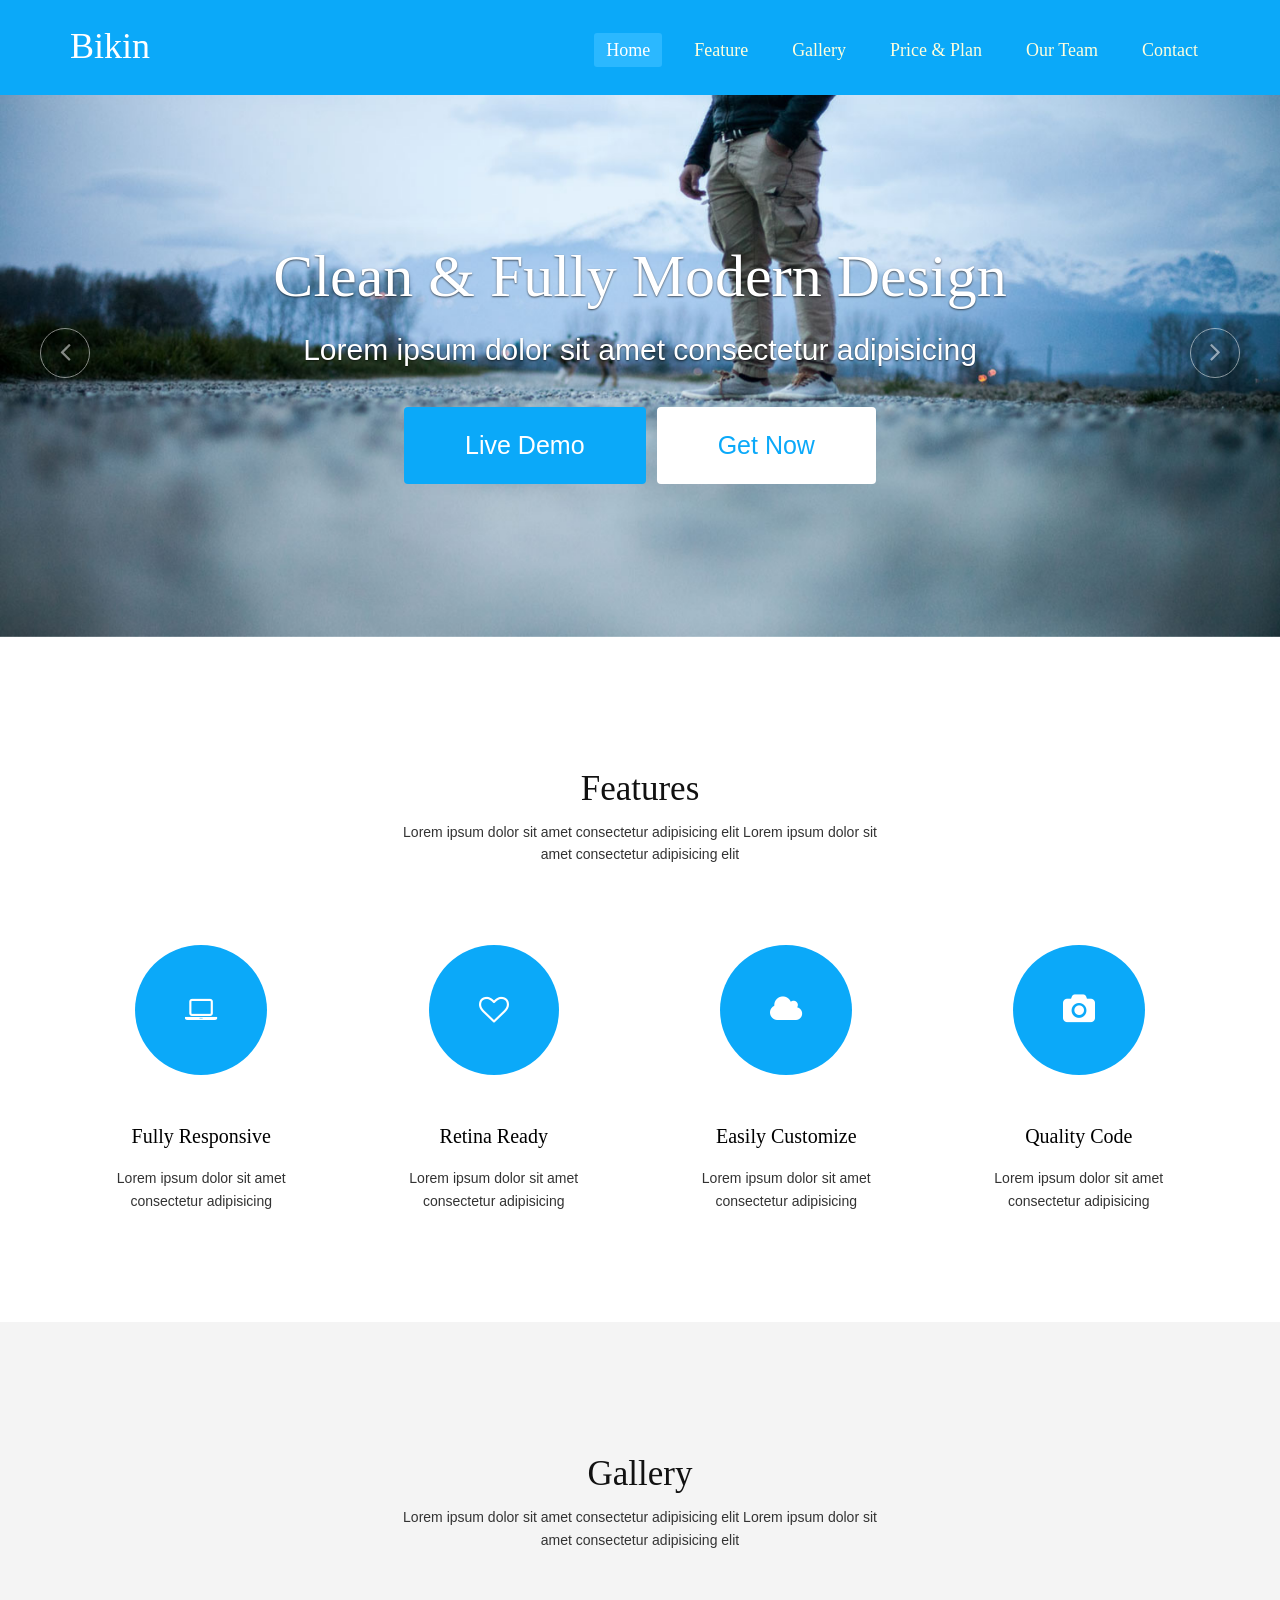
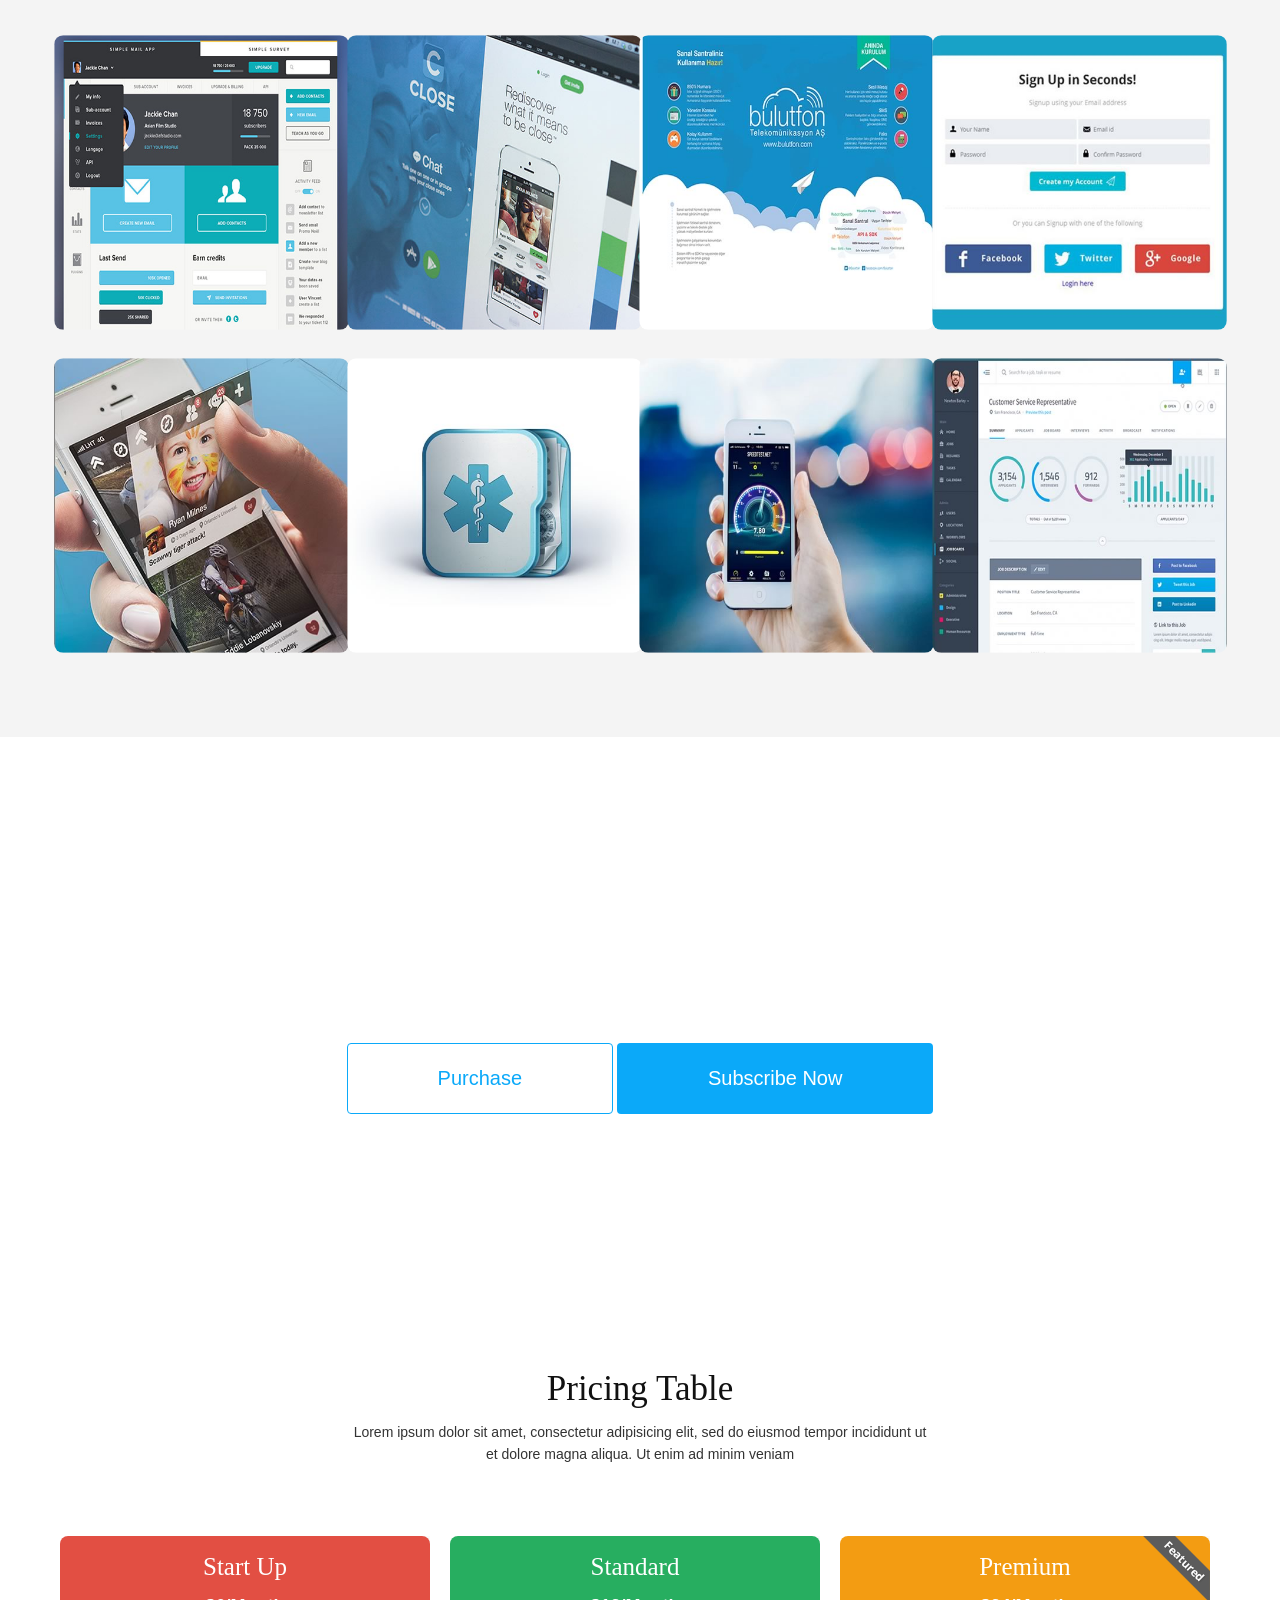
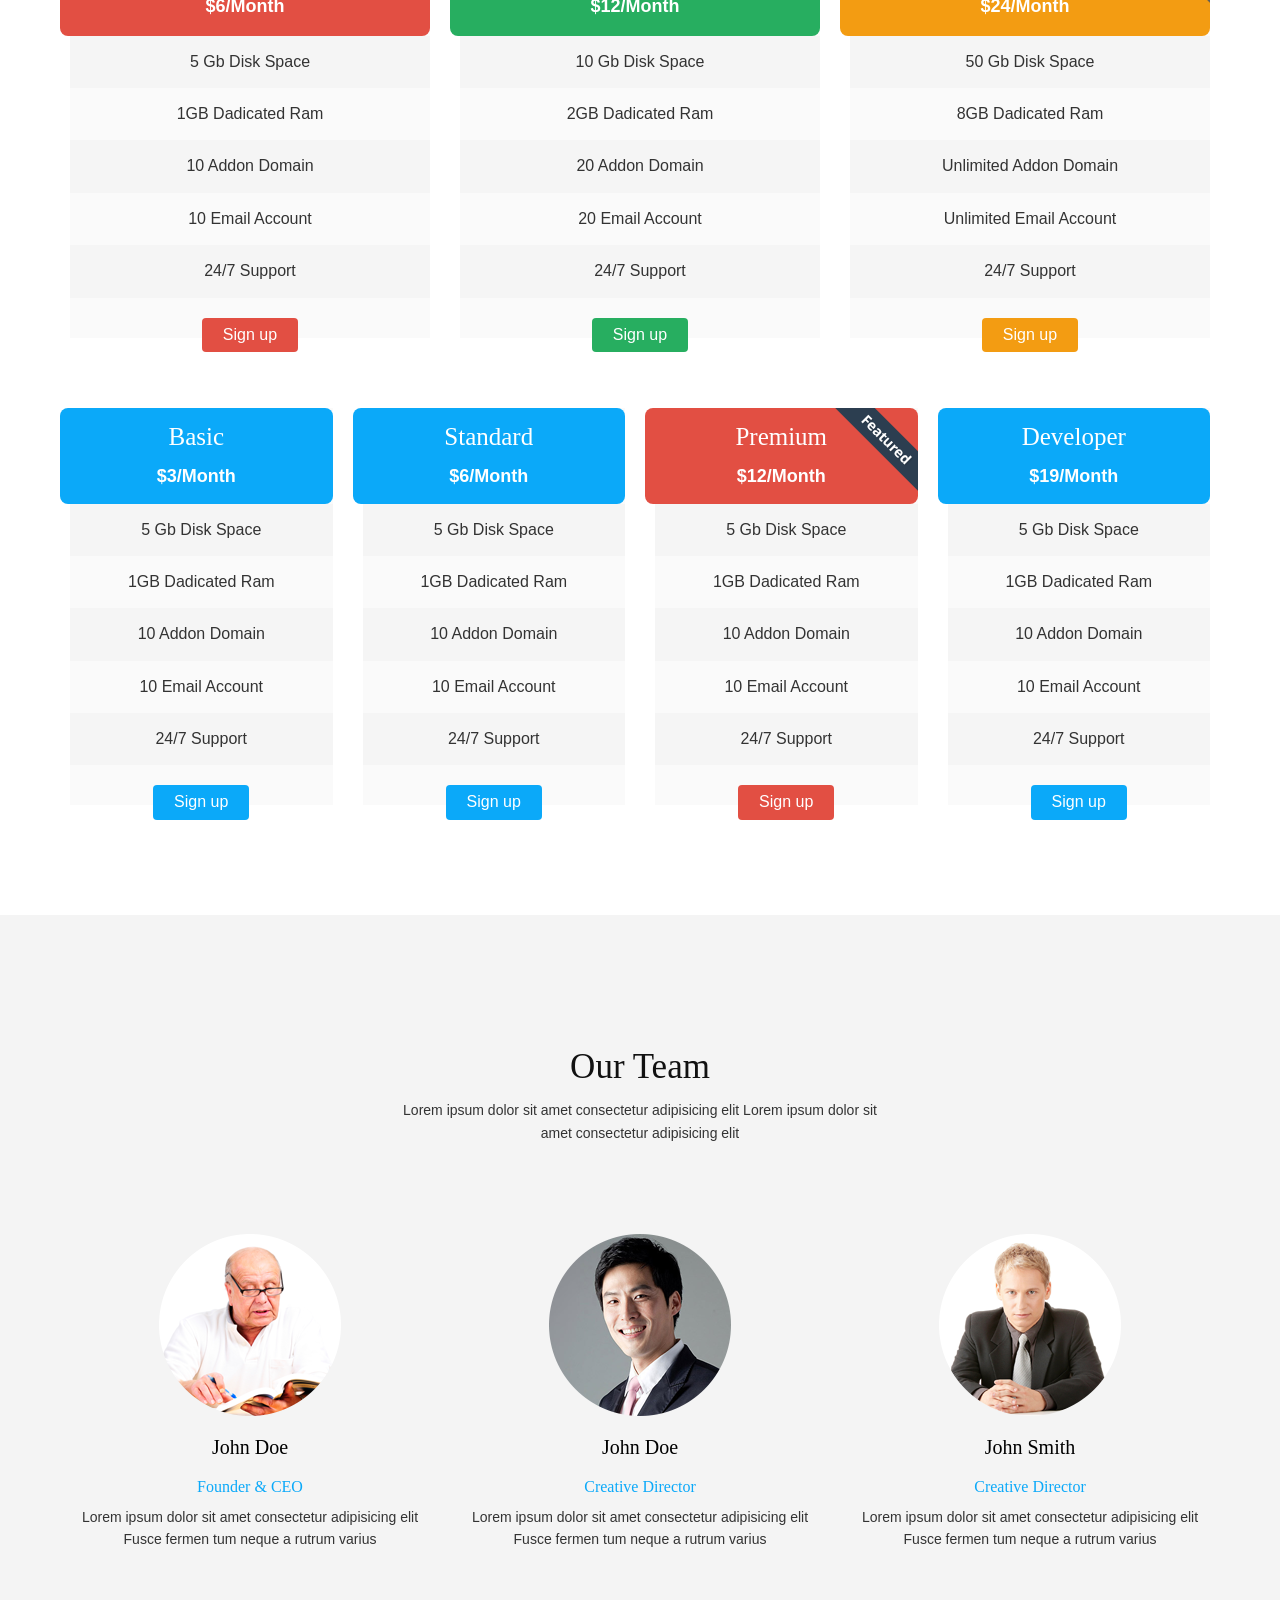
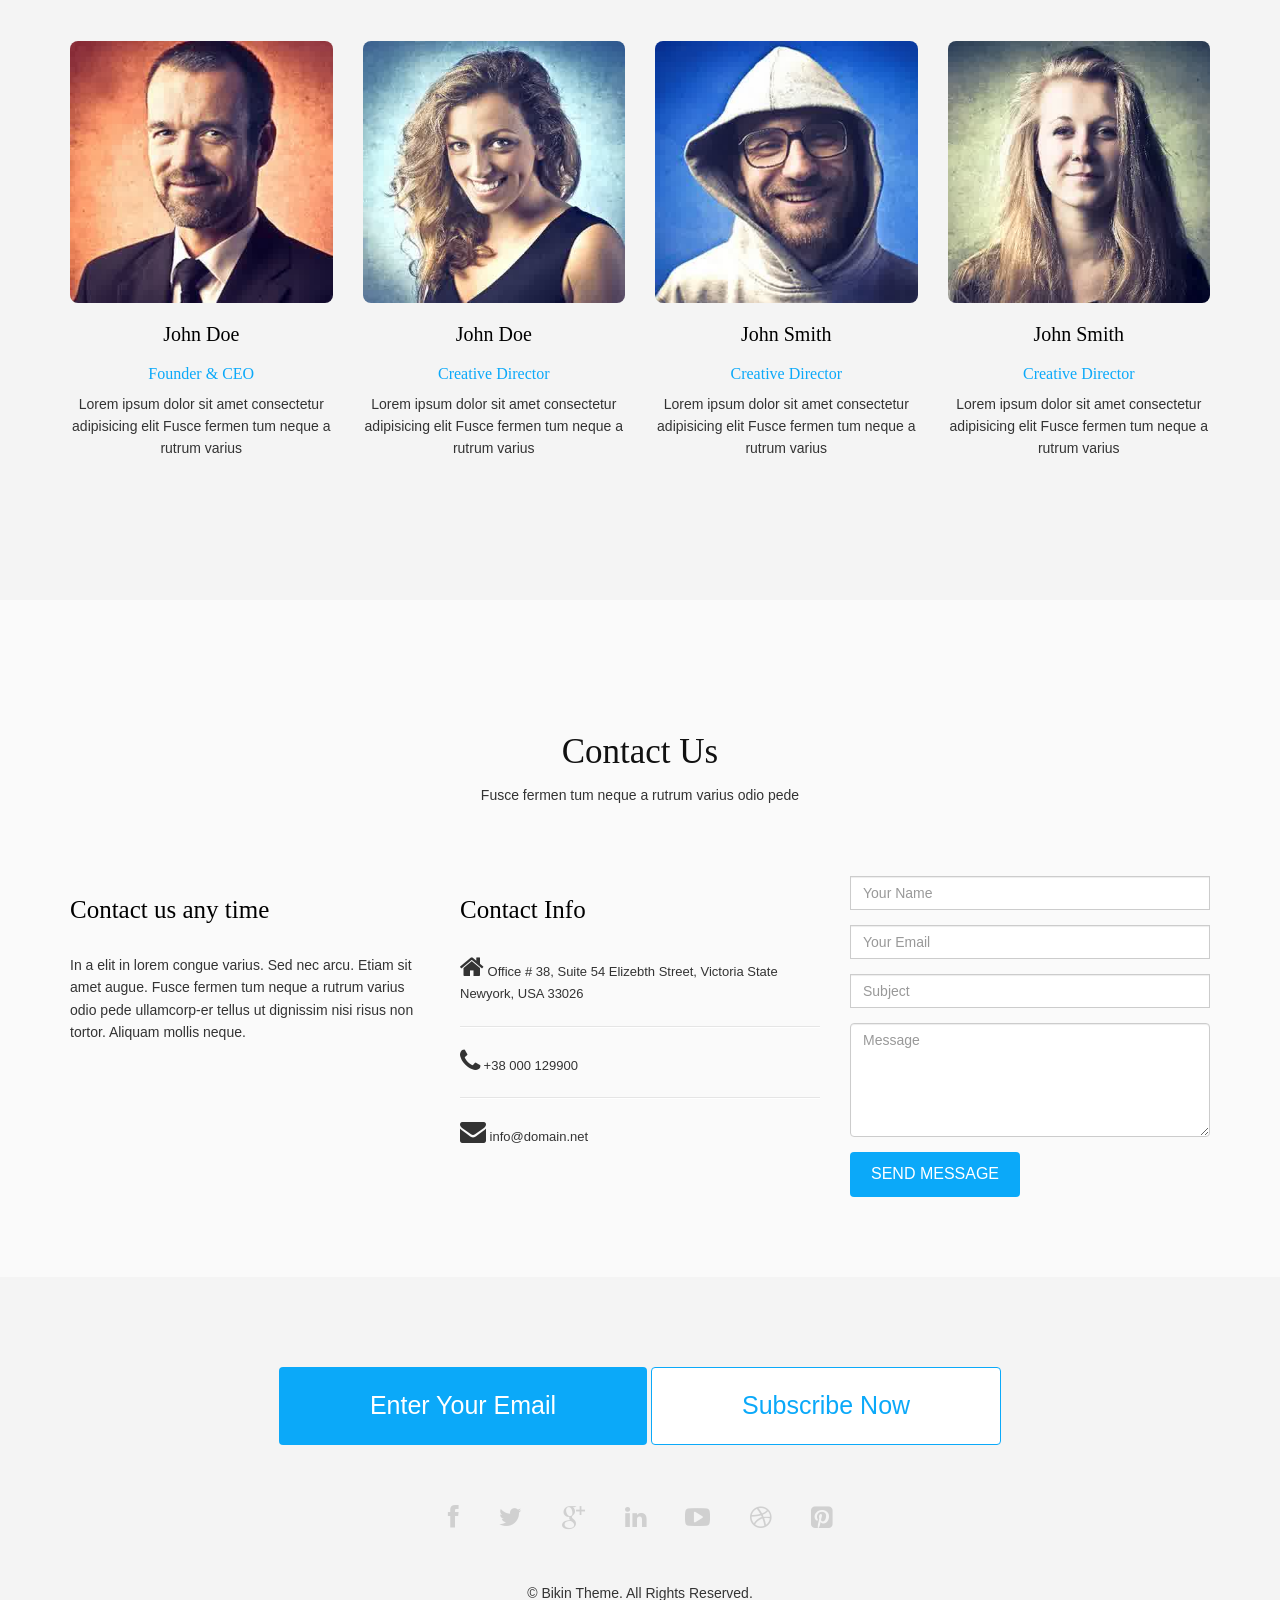
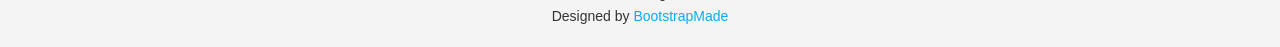
<file: Bikin/index.html>
<!DOCTYPE html>
<html lang="en">

<head>
  <meta charset="utf-8">
  <meta http-equiv="X-UA-Compatible" content="IE=edge">
  <meta name="viewport" content="width=device-width, initial-scale=1">
  <!-- The above 3 meta tags *must* come first in the head; any other head content must come *after* these tags -->
  <title>Bikin - HTML Bootstrap Template</title>

  <!-- Bootstrap -->
  <link href="css/bootstrap.min.css" rel="stylesheet">
  <link rel="stylesheet" href="css/font-awesome.min.css">
  <link rel="stylesheet" href="css/animate.css">
  <link rel="stylesheet" href="css/overwrite.css">
  <link href="css/animate.min.css" rel="stylesheet">
  <link href="css/style.css" rel="stylesheet" />
  <!-- =======================================================
    Theme Name: Bikin
    Theme URL: https://bootstrapmade.com/bikin-free-simple-landing-page-template/
    Author: BootstrapMade
    Author URL: https://bootstrapmade.com
  ======================================================= -->
</head>

<body>
  <header id="header">
    <nav class="navbar navbar-fixed-top" role="banner">
      <div class="container">
        <div class="navbar-header">
          <button type="button" class="navbar-toggle" data-toggle="collapse" data-target=".navbar-collapse">
                        <span class="sr-only">Toggle navigation</span>
                        <span class="icon-bar"></span>
                        <span class="icon-bar"></span>
                        <span class="icon-bar"></span>
                    </button>
          <a class="navbar-brand" href="index.html">Bikin</a>
        </div>
        <div class="collapse navbar-collapse navbar-right">
          <ul class="nav navbar-nav">
            <li class="active"><a href="#header">Home</a></li>
            <li><a href="#feature">Feature</a></li>
            <li><a href="#gallery">Gallery</a></li>
            <li><a href="#pricing">Price & Plan</a></li>
            <li><a href="#our-team">Our Team</a></li>
            <li><a href="#contact">Contact</a></li>
          </ul>
        </div>
      </div>
      <!--/.container-->
    </nav>
    <!--/nav-->
  </header>
  <!--/header-->
  <div class="slider">
    <div id="about-slider">
      <div id="carousel-slider" class="carousel slide" data-ride="carousel">
        <!-- Indicators -->
        <ol class="carousel-indicators visible-xs">
          <li data-target="#carousel-slider" data-slide-to="0" class="active"></li>
          <li data-target="#carousel-slider" data-slide-to="1"></li>
          <li data-target="#carousel-slider" data-slide-to="2"></li>
        </ol>

        <div class="carousel-inner">
          <div class="item active">
            <img src="img/7.jpg" class="img-responsive" alt="">
            <div class="carousel-caption">
              <div class="wow fadeInUp" data-wow-offset="0" data-wow-delay="0.3s">
                <h2><span>Clean & Fully Modern Design</span></h2>
              </div>
              <div class="wow fadeInUp" data-wow-offset="0" data-wow-delay="0.6s">
                <p>Lorem ipsum dolor sit amet consectetur adipisicing</p>
              </div>
              <div class="wow fadeInUp" data-wow-offset="0" data-wow-delay="0.9s">
                <form class="form-inline">
                  <div class="form-group">
                    <button type="livedemo" name="Live Demo" class="btn btn-primary btn-lg" required="required">Live Demo</button>
                  </div>
                  <div class="form-group">
                    <button type="getnow" name="Get Now" class="btn btn-primary btn-lg" required="required">Get Now</button>
                  </div>
                </form>
              </div>
            </div>
          </div>

          <div class="item">
            <img src="img/6.jpg" class="img-responsive" alt="">
            <div class="carousel-caption">
              <div class="wow fadeInUp" data-wow-offset="0" data-wow-delay="1.0s">
                <h2>Fully Responsive</h2>
              </div>
              <div class="wow fadeInUp" data-wow-offset="0" data-wow-delay="1.3s">
                <p>Lorem ipsum dolor sit amet consectetur adipisicing</p>
              </div>
              <div class="wow fadeInUp" data-wow-offset="0" data-wow-delay="1.6s">
                <form class="form-inline">
                  <div class="form-group">
                    <button type="livedemo" name="purchase" class="btn btn-primary btn-lg" required="required">Live Demo</button>
                  </div>
                  <div class="form-group">
                    <button type="getnow" name="subscribe" class="btn btn-primary btn-lg" required="required">Get Now</button>
                  </div>
                </form>
              </div>
            </div>
          </div>
          <div class="item">
            <img src="img/1.jpg" class="img-responsive" alt="">
            <div class="carousel-caption">
              <div class="wow fadeInUp" data-wow-offset="0" data-wow-delay="0.3s">
                <h2>Modern Design</h2>
              </div>
              <div class="wow fadeInUp" data-wow-offset="0" data-wow-delay="0.6s">
                <p>Lorem ipsum dolor sit amet consectetur adipisicing</p>
              </div>
              <div class="wow fadeInUp" data-wow-offset="0" data-wow-delay="0.9s">
                <form class="form-inline">
                  <div class="form-group">
                    <button type="livedemo" name="purchase" class="btn btn-primary btn-lg" required="required">Live Demo</button>
                  </div>
                  <div class="form-group">
                    <button type="getnow" name="subscribe" class="btn btn-primary btn-lg" required="required">Get Now</button>
                  </div>
                </form>
              </div>
            </div>
          </div>
        </div>

        <a class="left carousel-control hidden-xs" href="#carousel-slider" data-slide="prev">
					<i class="fa fa-angle-left"></i>
				</a>

        <a class=" right carousel-control hidden-xs" href="#carousel-slider" data-slide="next">
					<i class="fa fa-angle-right"></i>
				</a>
      </div>
      <!--/#carousel-slider-->
    </div>
    <!--/#about-slider-->
  </div>
  <!--/#slider-->

  <div id="feature">
    <div class="container">
      <div class="row">
        <div class="text-center">
          <h3>Features</h3>
          <p>Lorem ipsum dolor sit amet consectetur adipisicing elit Lorem ipsum dolor sit<br>amet consectetur adipisicing elit</p>
        </div>
        <div class="col-md-3 wow fadeInRight" data-wow-offset="0" data-wow-delay="0.3s">
          <div class="text-center">
            <div class="hi-icon-wrap hi-icon-effect">
              <i class="fa fa-laptop"></i>
              <h2>Fully Responsive</h2>
              <p>Lorem ipsum dolor sit amet consectetur adipisicing</p>
            </div>
          </div>
        </div>
        <div class="col-md-3 wow fadeInRight" data-wow-offset="0" data-wow-delay="0.3s">
          <div class="text-center">
            <div class="hi-icon-wrap hi-icon-effect">
              <i class="fa fa-heart-o"></i>
              <h2>Retina Ready</h2>
              <p>Lorem ipsum dolor sit amet consectetur adipisicing</p>
            </div>
          </div>
        </div>
        <div class="col-md-3 wow fadeInLeft" data-wow-offset="0" data-wow-delay="0.3s">
          <div class="text-center">
            <div class="hi-icon-wrap hi-icon-effect">
              <i class="fa fa-cloud"></i>
              <h2>Easily Customize</h2>
              <p>Lorem ipsum dolor sit amet consectetur adipisicing</p>
            </div>
          </div>
        </div>
        <div class="col-md-3 wow fadeInLeft" data-wow-offset="0" data-wow-delay="0.3s">
          <div class="text-center">
            <div class="hi-icon-wrap hi-icon-effect">
              <i class="fa fa-camera"></i>
              <h2>Quality Code</h2>
              <p>Lorem ipsum dolor sit amet consectetur adipisicing</p>
            </div>
          </div>
        </div>
      </div>
    </div>
  </div>

  <div id="gallery">
    <div class="container">
      <div class="text-center">
        <h3>Gallery</h3>
        <p>Lorem ipsum dolor sit amet consectetur adipisicing elit Lorem ipsum dolor sit<br>amet consectetur adipisicing elit</p>
      </div>
      <div class="row">
        <figure class="effect-chico">
          <div class="col-md-3 wow fadeInUp" data-wow-offset="0" data-wow-delay="0.3s">
            <a href="img/work/1.jpg" class="flipLightBox">
						<img src="img/work/1.jpg" class="img-responsive" alt="">
						</a>
          </div>
        </figure>
        <figure class="effect-chico">
          <div class="col-md-3 wow fadeInUp" data-wow-offset="0" data-wow-delay="0.3s">
            <a href="img/work/2.jpg" class="flipLightBox">
						<img src="img/work/2.jpg" class="img-responsive" alt="">
						</a>
          </div>
        </figure>
        <figure class="effect-chico">
          <div class="col-md-3 wow fadeInDown" data-wow-offset="0" data-wow-delay="0.3s">
            <a href="img/work/3.jpg" class="flipLightBox">
						<img src="img/work/3.jpg" class="img-responsive" alt="">
						</a>
          </div>
        </figure>
        <figure class="effect-chico">
          <div class="col-md-3 wow fadeInDown" data-wow-offset="0" data-wow-delay="0.3s">
            <a href="img/work/4.jpg" class="flipLightBox">
						<img src="img/work/4.jpg" class="img-responsive" alt="">
						</a>
          </div>
        </figure>
      </div>
    </div>
    <div class="gallery">
      <div class="container">
        <div class="row">
          <figure class="effect-chico">
            <div class="col-md-3 wow fadeInUp" data-wow-offset="0" data-wow-delay="0.3s">
              <a href="img/work/5.jpg" class="flipLightBox">
							<img src="img/work/5.jpg" class="img-responsive" alt="">
							</a>
            </div>
          </figure>
          <figure class="effect-chico">
            <div class="col-md-3 wow fadeInUp" data-wow-offset="0" data-wow-delay="0.3s">
              <a href="img/work/6.jpg" class="flipLightBox">
							<img src="img/work/6.jpg" class="img-responsive" alt="">
							</a>
            </div>
          </figure>
          <figure class="effect-chico">
            <div class="col-md-3 wow fadeInDown" data-wow-offset="0" data-wow-delay="0.3s">
              <a href="img/work/7.jpg" class="flipLightBox">
							<img src="img/work/7.jpg" class="img-responsive" alt="">
							</a>
            </div>
          </figure>
          <figure class="effect-chico">
            <div class="col-md-3 wow fadeInDown" data-wow-offset="0" data-wow-delay="0.3s">
              <a href="img/work/8.jpg" class="flipLightBox">
							<img src="img/work/8.jpg" class="img-responsive" alt="">
							</a>
            </div>
          </figure>
        </div>
      </div>
    </div>
  </div>
  <!--/#gallery-->

  <div class="parallax-window">
    <div class="col-md-6 col-md-offset-3">
      <div class="text-center">
        <div class="wow bounceIn" data-wow-offset="0" data-wow-delay="0.2s">
          <h2>Parallax Landing Page</h2>
        </div>
        <div class="wow bounceIn" data-wow-offset="0" data-wow-delay="0.6s">
          <p>In a elit in lorem congue varius Sed nec arcu<br> ullamcorp-er tellus ut dignissim nisi risus non tortor.
          </p>
        </div>
      </div>
    </div>
    <div class="sub-parallax">
      <div class="text-center">
        <div class="col-md-12">
          <div class="wow bounceIn" data-wow-offset="0" data-wow-delay="0.9s">
            <form class="form-inline">
              <div class="form-group">
                <button type="purchase" name="purchase" class="btn btn-primary btn-lg" required="required">Purchase</button>
              </div>
              <div class="form-group">
                <button type="subscribe" name="subscribe" class="btn btn-primary btn-lg" required="required">Subscribe Now</button>
              </div>
            </form>
          </div>
        </div>
      </div>
    </div>
  </div>
  <!--/#parallax-window-->

  <div id="pricing">
    <div class="container">
      <div class="text-center">
        <h3>Pricing Table</h3>
        <p>Lorem ipsum dolor sit amet, consectetur adipisicing elit, sed do eiusmod tempor incididunt ut <br> et dolore magna aliqua. Ut enim ad minim veniam</p>
      </div>

      <div class="pricing-area text-center">
        <div class="row">
          <div class="col-sm-4 plan price-one wow fadeInDown" data-wow-offset="0" data-wow-delay="0.2s">
            <ul>
              <li class="heading-one">
                <h2>Start Up</h2>
                <span>$6/Month</span>
              </li>
              <li>5 Gb Disk Space</li>
              <li>1GB Dadicated Ram</li>
              <li>10 Addon Domain</li>
              <li>10 Email Account</li>
              <li>24/7 Support</li>
              <li class="plan-action">
                <a href="" class="btn btn-primary">Sign up</a>
              </li>
            </ul>
          </div>

          <div class="col-sm-4 plan price-two wow fadeInDown" data-wow-offset="0" data-wow-delay="0.6s">
            <ul>
              <li class="heading-two">
                <h2>Standard</h2>
                <span>$12/Month</span>
              </li>
              <li>10 Gb Disk Space</li>
              <li>2GB Dadicated Ram</li>
              <li>20 Addon Domain</li>
              <li>20 Email Account</li>
              <li>24/7 Support</li>
              <li class="plan-action">
                <a href="" class="btn btn-primary">Sign up</a>
              </li>
            </ul>
          </div>

          <div class="col-sm-4 plan price-three wow fadeInDown" data-wow-offset="0" data-wow-delay="0.9s">
            <img src="img/ri.png">
            <ul>
              <li class="heading-three">
                <h2>Premium</h2>
                <span>$24/Month</span>
              </li>
              <li>50 Gb Disk Space</li>
              <li>8GB Dadicated Ram</li>
              <li>Unlimited Addon Domain</li>
              <li>Unlimited Email Account</li>
              <li>24/7 Support</li>
              <li class="plan-action">
                <a href="" class="btn btn-primary">Sign up</a>
              </li>
            </ul>
          </div>

          <div class="col-sm-6 col-md-3 plan price-four wow fadeInLeft">
            <ul>
              <li class="heading-four">
                <h2>Basic</h2>
                <span>$3/Month</span>
              </li>
              <li>5 Gb Disk Space</li>
              <li>1GB Dadicated Ram</li>
              <li>10 Addon Domain</li>
              <li>10 Email Account</li>
              <li>24/7 Support</li>
              <li class="plan-action">
                <a href="" class="btn btn-primary">Sign up</a>
              </li>
            </ul>
          </div>

          <div class="col-sm-6 col-md-3 plan price-five wow fadeInLeft">
            <ul>
              <li class="heading-five">
                <h2>Standard</h2>
                <span>$6/Month</span>
              </li>
              <li>5 Gb Disk Space</li>
              <li>1GB Dadicated Ram</li>
              <li>10 Addon Domain</li>
              <li>10 Email Account</li>
              <li>24/7 Support</li>
              <li class="plan-action">
                <a href="" class="btn btn-primary">Sign up</a>
              </li>
            </ul>
          </div>

          <div class="col-sm-6 col-md-3 plan price-six wow fadeInRight">
            <img src="img/rib.png">
            <ul>
              <li class="heading-six">
                <h2>Premium</h2>
                <span>$12/Month</span>
              </li>
              <li>5 Gb Disk Space</li>
              <li>1GB Dadicated Ram</li>
              <li>10 Addon Domain</li>
              <li>10 Email Account</li>
              <li>24/7 Support</li>
              <li class="plan-action">
                <a href="" class="btn btn-primary">Sign up</a>
              </li>
            </ul>
          </div>

          <div class="col-sm-6 col-md-3 plan price-seven wow fadeInRight">
            <ul>
              <li class="heading-seven">
                <h2>Developer</h2>
                <span>$19/Month</span>
              </li>
              <li>5 Gb Disk Space</li>
              <li>1GB Dadicated Ram</li>
              <li>10 Addon Domain</li>
              <li>10 Email Account</li>
              <li>24/7 Support</li>
              <li class="plan-action">
                <a href="" class="btn btn-primary">Sign up</a>
              </li>
            </ul>
          </div>
        </div>
      </div>
      <!--/pricing-area-->
    </div>
  </div>
  <!--/#pricing-->

  <div id="our-team">
    <div class="container">
      <div class="text-center">
        <h3>Our Team</h3>
        <p>Lorem ipsum dolor sit amet consectetur adipisicing elit Lorem ipsum dolor sit<br>amet consectetur adipisicing elit</p>
      </div>
      <div class="row">
        <div class="col-md-4 wow fadeInUp" data-wow-offset="0" data-wow-delay="0.3s">
          <div class="text-center">
            <img src="img/team/1.png" alt="">
            <h2>John Doe</h2>
            <h4>Founder & CEO</h4>
            <p>Lorem ipsum dolor sit amet consectetur adipisicing elit Fusce fermen tum neque a rutrum varius</p>
          </div>
        </div>
        <div class="col-md-4 wow bounceInDown" data-wow-offset="0" data-wow-delay="0.3s">
          <div class="text-center">
            <img src="img/team/2.png" alt="">
            <h2>John Doe</h2>
            <h4>Creative Director</h4>
            <p>Lorem ipsum dolor sit amet consectetur adipisicing elit Fusce fermen tum neque a rutrum varius</p>
          </div>
        </div>
        <div class="col-md-4 wow fadeInUp" data-wow-offset="0" data-wow-delay="0.3s">
          <div class="text-center">
            <img src="img/team/3.png" alt="">
            <h2>John Smith</h2>
            <h4>Creative Director</h4>
            <p>Lorem ipsum dolor sit amet consectetur adipisicing elit Fusce fermen tum neque a rutrum varius</p>
          </div>
        </div>
      </div>
    </div>
    <div class="team">
      <div class="container">
        <div class="row">
          <div class="col-md-3 wow fadeInRight" data-wow-offset="0" data-wow-delay="0.3s">
            <div class="text-center">
              <img src="img/team/team1.jpg" class="img-responsive" alt="">
              <h2>John Doe</h2>
              <h4>Founder & CEO</h4>
              <p>Lorem ipsum dolor sit amet consectetur adipisicing elit Fusce fermen tum neque a rutrum varius</p>
            </div>
          </div>
          <div class="col-md-3 wow fadeInRight" data-wow-offset="0" data-wow-delay="0.3s">
            <div class="text-center">
              <img src="img/team/team2.jpg" class="img-responsive" alt="">
              <h2>John Doe</h2>
              <h4>Creative Director</h4>
              <p>Lorem ipsum dolor sit amet consectetur adipisicing elit Fusce fermen tum neque a rutrum varius</p>
            </div>
          </div>
          <div class="col-md-3 wow fadeInLeft" data-wow-offset="0" data-wow-delay="0.3s">
            <div class="text-center">
              <img src="img/team/team3.jpg" class="img-responsive" alt="">
              <h2>John Smith</h2>
              <h4>Creative Director</h4>
              <p>Lorem ipsum dolor sit amet consectetur adipisicing elit Fusce fermen tum neque a rutrum varius</p>
            </div>
          </div>
          <div class="col-md-3 wow fadeInLeft" data-wow-offset="0" data-wow-delay="0.3s">
            <div class="text-center">
              <img src="img/team/team4.jpg" class="img-responsive" alt="">
              <h2>John Smith</h2>
              <h4>Creative Director</h4>
              <p>Lorem ipsum dolor sit amet consectetur adipisicing elit Fusce fermen tum neque a rutrum varius</p>
            </div>
          </div>
        </div>
      </div>
    </div>
  </div>
  <!--/#our-team-->

  <footer>
    <div id="contact">
      <div class="container">
        <div class="text-center">
          <h3>Contact Us</h3>
          <p>Fusce fermen tum neque a rutrum varius odio pede</p>
        </div>
      </div>
      <div class="container">
        <div class="row">
          <div class="col-md-4 wow fadeInUp" data-wow-offset="0" data-wow-delay="0.2s">
            <h2>Contact us any time</h2>
            <p>In a elit in lorem congue varius. Sed nec arcu. Etiam sit amet augue. Fusce fermen tum neque a rutrum varius odio pede ullamcorp-er tellus ut dignissim nisi risus non tortor. Aliquam mollis neque.</p>
          </div>

          <div class="col-md-4 wow fadeInUp" data-wow-offset="0" data-wow-delay="0.4s">
            <h2>Contact Info</h2>
            <ul>
              <li><i class="fa fa-home fa-2x"></i> Office # 38, Suite 54 Elizebth Street, Victoria State Newyork, USA 33026</li>
              <hr>
              <li><i class="fa fa-phone fa-2x"></i> +38 000 129900</li>
              <hr>
              <li><i class="fa fa-envelope fa-2x"></i> info@domain.net</li>
            </ul>
          </div>

          <div class="col-md-4 wow fadeInUp" data-wow-offset="0" data-wow-delay="0.6s">
            <div id="sendmessage">Your message has been sent. Thank you!</div>
            <div id="errormessage"></div>
            <form action="" method="post" role="form" class="contactForm">
              <div class="form-group">
                <input type="text" name="name" class="form-control" id="name" placeholder="Your Name" data-rule="minlen:4" data-msg="Please enter at least 4 chars" />
                <div class="validation"></div>
              </div>
              <div class="form-group">
                <input type="email" class="form-control" name="email" id="email" placeholder="Your Email" data-rule="email" data-msg="Please enter a valid email" />
                <div class="validation"></div>
              </div>
              <div class="form-group">
                <input type="text" class="form-control" name="subject" id="subject" placeholder="Subject" data-rule="minlen:4" data-msg="Please enter at least 8 chars of subject" />
                <div class="validation"></div>
              </div>
              <div class="form-group">
                <textarea class="form-control" name="message" rows="5" data-rule="required" data-msg="Please write something for us" placeholder="Message"></textarea>
                <div class="validation"></div>
              </div>

              <button type="submit" class="btn btn-theme pull-left">SEND MESSAGE</button>
            </form>
          </div>
        </div>
      </div>
    </div>
    <!--/#contact-->
    <div class="container">
      <div class="sub-footer">
        <div class="text-center">
          <div class="col-md-12">
            <form class="form-inline">
              <div class="form-group">
                <button type="purchase" name="purchase" class="btn btn-primary btn-lg" required="required">Enter Your Email</button>
              </div>
              <div class="form-group">
                <button type="subscribe" name="subscribe" class="btn btn-primary btn-lg" required="required">Subscribe Now</button>
              </div>
            </form>
          </div>
        </div>
      </div>
    </div>
    <div class="social-icon">
      <div class="container">
        <div class="col-md-6 col-md-offset-3">
          <ul class="social-network">
            <li><a href="#" class="fb tool-tip" title="Facebook"><i class="fa fa-facebook"></i></a></li>
            <li><a href="#" class="twitter tool-tip" title="Twitter"><i class="fa fa-twitter"></i></a></li>
            <li><a href="#" class="gplus tool-tip" title="Google Plus"><i class="fa fa-google-plus"></i></a></li>
            <li><a href="#" class="linkedin tool-tip" title="Linkedin"><i class="fa fa-linkedin"></i></a></li>
            <li><a href="#" class="ytube tool-tip" title="You Tube"><i class="fa fa-youtube-play"></i></a></li>
            <li><a href="#" class="dribbble tool-tip" title="Dribbble"><i class="fa fa-dribbble"></i></a></li>
            <li><a href="#" class="pinterest tool-tip" title="Pinterest"><i class="fa fa-pinterest-square"></i></a></li>
          </ul>
        </div>
      </div>
    </div>
    <div class="text-center">
      <div class="copyright">
        &copy; Bikin Theme. All Rights Reserved.
        <div class="credits">
          <!--
            All the links in the footer should remain intact.
            You can delete the links only if you purchased the pro version.
            Licensing information: https://bootstrapmade.com/license/
            Purchase the pro version with working PHP/AJAX contact form: https://bootstrapmade.com/buy/?theme=Bikin
          -->
         Designed by <a href="https://bootstrapmade.com/">BootstrapMade</a>
        </div>
      </div>
    </div>
  </footer>
  <!-- jQuery (necessary for Bootstrap's JavaScript plugins) -->
  <script src="js/jquery-2.1.1.min.js"></script>
  <!-- Include all compiled plugins (below), or include individual files as needed -->
  <script src="js/bootstrap.min.js"></script>
  <script src="js/parallax.min.js"></script>
  <script src="js/wow.min.js"></script>
  <script src="js/jquery.easing.min.js"></script>
  <script type="text/javascript" src="js/fliplightbox.min.js"></script>
  <script src="js/functions.js"></script>
  <script src="contactform/contactform.js"></script>

</body>

</html>
</file>
<file: Bikin/css/overwrite.css>
select,
textarea,
input[type="text"],
input[type="password"],
input[type="datetime"],
input[type="datetime-local"],
input[type="date"],
input[type="month"],
input[type="time"],
input[type="week"],
input[type="number"],
input[type="email"],
input[type="url"],
input[type="search"],
input[type="tel"],
input[type="color"],
.uneditable-input {
  -webkit-border-radius: 0;
     -moz-border-radius: 0;
          border-radius: 0;
}


input.input-block-level{
	padding:20px;
}

.input-append input,
.input-prepend input,
.input-append select,
.input-prepend select,
.input-append .uneditable-input,
.input-prepend .uneditable-input {
  -webkit-border-radius: 0 0 0 0;
     -moz-border-radius: 0 0 0 0;
          border-radius: 0 0 0 0;
}

.input-prepend .add-on:first-child,
.input-prepend .btn:first-child {
  -webkit-border-radius: 0 0 0 0;
     -moz-border-radius: 0 0 0 0;
          border-radius: 0 0 0 0;
}

.input-append input,
.input-append select,
.input-append .uneditable-input {
  -webkit-border-radius: 0 0 0 0;
     -moz-border-radius: 0 0 0 0;
          border-radius: 0 0 0 0;
}

.input-append input + .btn-group .btn:last-child,
.input-append select + .btn-group .btn:last-child,
.input-append .uneditable-input + .btn-group .btn:last-child {
  -webkit-border-radius: 0 0 0 0;
     -moz-border-radius: 0 0 0 0;
          border-radius: 0 0 0 0;
}


.input-append .add-on:last-child,
.input-append .btn:last-child,
.input-append .btn-group:last-child > .dropdown-toggle {
  -webkit-border-radius: 0 0 0 0;
     -moz-border-radius: 0 0 0 0;
          border-radius: 0 0 0 0;
}

.input-prepend.input-append input,
.input-prepend.input-append select,
.input-prepend.input-append .uneditable-input {
  -webkit-border-radius: 0;
     -moz-border-radius: 0;
          border-radius: 0;
}

.input-prepend.input-append input + .btn-group .btn,
.input-prepend.input-append select + .btn-group .btn,
.input-prepend.input-append .uneditable-input + .btn-group .btn {
  -webkit-border-radius: 0 0 0 0;
     -moz-border-radius: 0 0 0 0;
          border-radius: 0 0 0 0;
}

.input-prepend.input-append .add-on:first-child,
.input-prepend.input-append .btn:first-child {
  margin-right: -1px;
  -webkit-border-radius: 0 0 0 0;
     -moz-border-radius: 0 0 0 0;
          border-radius: 0 0 0 0;
}

.input-prepend.input-append .add-on:last-child,
.input-prepend.input-append .btn:last-child {
  margin-left: -1px;
  -webkit-border-radius: 0 0 0 0;
     -moz-border-radius: 0 0 0 0;
          border-radius: 0 0 0 0;
}

textarea:focus,
input[type="text"]:focus,
input[type="password"]:focus,
input[type="datetime"]:focus,
input[type="datetime-local"]:focus,
input[type="date"]:focus,
input[type="month"]:focus,
input[type="time"]:focus,
input[type="week"]:focus,
input[type="number"]:focus,
input[type="email"]:focus,
input[type="url"]:focus,
input[type="search"]:focus,
input[type="tel"]:focus,
input[type="color"]:focus,
.uneditable-input:focus {
  outline: 0;
  outline: thin dotted \9;
  /* IE6-9 */

}

input.search-query {
  margin-bottom: 0;
  -webkit-border-radius: 0 0 0 0;
     -moz-border-radius: 0 0 0 0;
          border-radius: 0 0 0 0;
}

.form-search .input-append .search-query {
  -webkit-border-radius: 0 0 0 0;
     -moz-border-radius: 0 0 0 0;
          border-radius: 0 0 0 0;
}

.form-search .input-append .btn {
  -webkit-border-radius: 0 0 0 0;
     -moz-border-radius: 0 0 0 0;
          border-radius: 0 0 0 0;
}

.form-search .input-prepend .search-query {
  -webkit-border-radius: 0 0 0 0;
     -moz-border-radius: 0 0 0 0;
          border-radius: 0 0 0 0;
}

.form-search .input-prepend .btn {
  -webkit-border-radius: 0 0 0 0;
     -moz-border-radius: 0 0 0 0;
          border-radius: 0 0 0 0;
}

.table-bordered {
  -webkit-border-radius: 0 0 0 0;
     -moz-border-radius: 0 0 0 0;
          border-radius: 0 0 0 0;
}


.dropdown-menu {
  *border-right-width: 0;
  *border-bottom-width: 0;
  -webkit-border-radius: 0;
     -moz-border-radius: 0;
          border-radius: 0;

}

.dropdown-submenu > .dropdown-menu {
  -webkit-border-radius: 0 0 0 0;
     -moz-border-radius: 0 0 0 0;
          border-radius: 0 0 0 0;
}

.dropup .dropdown-submenu > .dropdown-menu {
  -webkit-border-radius: 0 0 0 0;
     -moz-border-radius: 0 0 0 0;
          border-radius: 0 0 0 0;
}


/* === bootstrap button === */


.btn {
  text-shadow: none;
  background-image:none;
  border-color: none;
  border-bottom-color: none;
  -webkit-box-shadow: none;
     -moz-box-shadow: none;
          box-shadow: none;
}

.btn {
	outline:0;
  -webkit-border-radius: 0;
     -moz-border-radius: 0;
          border-radius: 0;
}


a.btn,.btn:focus {
	outline:0;
	
}

.btn-medium {
  -webkit-border-radius: 0;
     -moz-border-radius: 0;
          border-radius: 0;
}

.btn-lg {
  -webkit-border-radius: 0;
     -moz-border-radius: 0;
          border-radius: 0;
}

.btn-sm {
  -webkit-border-radius: 0;
     -moz-border-radius: 0;
          border-radius: 0;
}

.btn-xs {
  -webkit-border-radius: 0;
     -moz-border-radius: 0;
          border-radius: 0;
}


.btn-default {
  color: #333333;
  background-color: #f8f8f8;
}


.btn-theme {
  color:#fff;
}

.btn-theme:hover,.btn-theme:focus,.btn-theme:active{
   color:#fff;
}
</file>
<file: Bikin/css/style.css>
/*
    Theme Name: Bikin
    Theme URL: https://bootstrapmade.com/bikin-free-simple-landing-page-template/
    Author: BootstrapMade
    Author URL: https://bootstrapmade.com
*/

/* ==== Google font ==== */
@import url(https://fonts.googleapis.com/css?family=Roboto+Slab:400,300,700,100);
@import url(https://fonts.googleapis.com/css?family=Open+Sans:400,300,700,600);
@import url('font-awesome.css');

/* ==== overwrite bootstrap standard ==== */
@import url('overwrite.css');
@import url('animate.css');

/*************************
*******Typography******
**************************/
body {
  background: #fff;
  font-family:'Roboto', Arial, sans-serif;
  color:#333;
  line-height:1.6em;
  overflow-x:hidden;
}

h1,
h2,
h3,
h4,
h5,
h6 {
    font-weight:500;
    font-family:'Roboto';
	color:#000;
}

h1{
  font-size: 36px;
  color:#fff;
}

h2{
  font-size:20px;
}

h3{
  font-size: 16px;
  color: #787878;
  font-weight: 400;
  line-height: 24px;
}

h4{
  font-size: 16px;
}

a {
  color: #0BA9F9;
  -webkit-transition: color 300ms, background-color 300ms;
  -moz-transition: color 300ms, background-color 300ms;
  -o-transition:  color 300ms, background-color 300ms;
  transition:  color 300ms, background-color 300ms;
}

a:hover, a:focus {
  color:rgba(0,0,0,.85);
  text-decoration:none;
}

hr {
  border-top: 1px solid #e5e5e5;
  border-bottom: 1px solid #fff;
}

.btn-primary {
	margin-top:30px;
}

.btn {
  display: inline-block;
  padding: 10px 20px;
  margin-bottom: 0;
  font-size: 16px;
  font-weight: normal;
  line-height: 1.42857143;
  text-align: center;
  white-space: nowrap;
  vertical-align: middle;
  -ms-touch-action: manipulation;
      touch-action: manipulation;
  cursor: pointer;
  -webkit-user-select: none;
     -moz-user-select: none;
      -ms-user-select: none;
          user-select: none;
  background-image: none;
  border: 1px solid transparent;
  border-radius: 4px;
  background-color: #0BA9F9;
}
.btn:hover {
	color: #fff;
	background-color: #0BA9F9;
	border-color: #0BA9F9;
}

/*************************
*******Header******
**************************/
.navbar-fixed-top .navbar-toggle .icon-bar {
  background-color: #fff;
}

.navbar>.container .navbar-brand{
  margin-left: 0;
}

.navbar-brand {
  padding: 0;
  margin:0;
}



.navbar-header a.navbar-brand {
   color:#fff;
   font-family:'Roboto';
}

.navbar-header a.navbar-brand:hover{
   color:#fff;
}

.navbar {
  border-radius: 0;
  margin-bottom: 0;
  background: #2bb8ff;
  padding: 21px 0;
  padding-bottom: 0;
}



.navbar-nav{
  margin-top: 12px;
 }

 @media (max-width: 767px) {
   .navbar-brand {
     padding-left: 15px;
   }

   .navbar-header {
     margin-top: -12px;
   }

   .navbar {
     padding-bottom: 12px;
   }

 }

.navbar-nav>li{
  margin-left: 20px;
  padding-bottom: 28px;
}

.navbar-fixed-top .navbar-nav > li > a {
	padding: 5px 12px;
	margin: 0;
	border-radius: 3px;
	color: #ffd;
	line-height: 24px;
	display: inline-block;
	text-transform:;
	font-weight:500;
	font-size:18px;
	font-family:'Roboto';
}

.navbar-fixed-top .navbar-nav > li > a:hover{
	background: #0BA9F9;
	color:#fff;
}

.navbar-fixed-top {
  border: none;
  background: #0BA9F9;
}

.navbar-fixed-top .navbar-brand {
  font-size: 36px;
  line-height: 50px;
  color: #fff;
}

.navbar-fixed-top .navbar-nav > .active > a,
.navbar-fixed-top .navbar-nav > .active > a:hover,
.navbar-fixed-top .navbar-nav > .active > a:focus,
.navbar-fixed-top .navbar-nav > .open > a,
.navbar-fixed-top .navbar-nav > .open > a:hover,
.navbar-fixed-top .navbar-nav > .open > a:focus {
  background-color: #2bb8ff;
  color: #fff;
}

/*************************
*******Slider******
**************************/
.slider {
	position: relative;
	padding-top:70px;
}

.slider img {
    width: 100%;
}

#carousel-slider {
  position: relative;
}

#carousel-slider .carousel-indicators {
  bottom: -25px;
}

#carousel-slider .carousel-indicators li {
  border: 1px solid #ffbd20;
}

#carousel-slider a i {
  border: 1px solid #fff;
  border-radius:50%;
  font-size: 30px;
  height: 50px;
  padding: 8px;
  position: absolute;
  top: 50%;
  width: 50px;
  color:#fff;
}

#carousel-slider a i:hover {
  background:#0BA9F9;
  color:#fff;
  border: 1px solid #0BA9F9;
}

#carousel-slider
.carousel-control {
  width:inherit;
}

#carousel-slider .carousel-control.left i {
  left:40px;
  top: calc(50% - 25px);
}

#carousel-slider .carousel-control.right i {
  right: 40px;
  top: calc(50% - 25px);
}

#carousel-slider
.carousel-control.left,
#carousel-slider
.carousel-control.right {
  background: none;
}

.carousel-caption {
  position: absolute;
  right: 15%;
  top: calc(50% - 150px);
  font-size:40px;
  left: 15%;
  z-index: 10;
  padding-bottom: 0px;
  color: #fff;
  text-align: center;
}

.carousel-caption  h2 {
	font-size:60px;
	color: #0BA9F9;
}

.carousel-caption  h2 span {
	font-size:60px;
	color: #fff;
}


.carousel-caption  p {
  font-size:30px;
  margin-top:30px;
  color:#fff;
}


.carousel-inner .form-inline .form-group button[type="livedemo"]{
	padding:20px 60px;
	font-size:25px;
	background:#0BA9F9;
	color:#fff;
}

.carousel-inner .form-inline .form-group button[type="livedemo"]:hover {
	color:#0BA9F9;
	background:#fff;
  transition:  color 300ms, background-color 300ms;
}

.carousel-inner .form-inline .form-group button[type="getnow"]{
	padding:20px 60px;
	font-size:25px;
	background:#fff;
	color:#0BA9F9;
}

.carousel-inner .form-inline .form-group button[type="getnow"]:hover {
	color:#fff;
	background:#0BA9F9;
  transition:  color 300ms, background-color 300ms;
}

@media (max-width: 767px) {

  .carousel-caption  h2, .carousel-caption  h2 span {
    font-size: 36px;
  }

  .carousel-caption  p {
    font-size: 24px;
    margin-top: 24px;
  }

  .carousel-inner .form-inline .form-group button[type="livedemo"], .carousel-inner .form-inline .form-group button[type="getnow"]{
  	padding:10px 30px;
  	font-size:18px;
  }

  .carousel-inner .form-inline {
    margin-bottom: 0;
  }

  .carousel-inner .form-group {
    display: inline;
  }

  #carousel-slider .carousel-indicators {
    bottom: 0;
  }
}

@media (max-width: 575px) {

  .carousel-caption {
    top: -30px;
  }

  .carousel-caption  h2, .carousel-caption  h2 span {
    font-size: 24px;
  }

  .carousel-caption  p {
    font-size: 18px;
    margin-top: 18px;
  }

  .carousel-inner .form-inline .form-group button[type="livedemo"], .carousel-inner .form-inline .form-group button[type="getnow"]{
  	padding:5px 20px;
  	font-size:14px;
  }

  .carousel-inner .form-inline {
    margin-bottom: 0;
    margin-top: 0;
  }

  .carousel-inner .form-group {
    display: inline;
    padding-top: 0;
  }

  #carousel-slider .carousel-indicators {
    display: none !important;
  }

  .carousel-inner .btn-primary {
    margin-top: 10px;
  }
}

/*************************
*******feature******
**************************/
#feature {
	padding-top:90px;
	background:#fff;
	padding-bottom:50px;
}

.hi-icon-effect {
	padding-bottom:30px;
	padding-left:10px;
	padding-right:10px;
}

.hi-icon-effect:hover {
	border-radius:6px;
	background:#f4f4f4;
	-webkit-transition: color 300ms, background-color 300ms;
  -moz-transition: color 300ms, background-color 300ms;
  -o-transition:  color 300ms, background-color 300ms;
  transition:  color 300ms, background-color 300ms;
}

.hi-icon-effect i.fa:hover {
	background:#fff;
	color: #0BA9F9;
	-webkit-transition: color 300ms, background-color 300ms;
  -moz-transition: color 300ms, background-color 300ms;
  -o-transition:  color 300ms, background-color 300ms;
  transition:  color 300ms, background-color 300ms;
}

.text-center i {
	font-size:30px;
	margin-top:50px;
	margin-bottom:30px;
	color:#fff;
	padding:50px;
	background:#0BA9F9;
	border-radius:50%;
}
.text-center h2 {
	margin-top:20px;
	margin-bottom:20px;
}

.text-center h3 {
	font-size:35px;
	margin-top:50px;
	margin-bottom:20px;
	color:#111;
}

.text-center p {
	margin-bottom:30px;
}

/*************************
*******services******
**************************/
#gallery {
	padding-top:70px;
	padding-bottom:70px;
	background:#f4f4f4;
}
#gallery img {
	border-radius:8px;
}

.gallery {
	margin-top:60px;
	margin-bottom:30px;
}

#gallery .text-center {
	padding-top:20px;
	margin-bottom:50px;
	padding-bottom:20px;
}

figure.effect-chico img {
	-webkit-transition: opacity 0.35s, -webkit-transform 0.35s;
	transition: opacity 0.35s, transform 0.35s;
	-webkit-transform: scale(1.12);
	transform: scale(1.12);
}

figure.effect-chico:hover img {
	opacity: 0.5;
	-webkit-transform: scale(1);
	transform: scale(1);
}

/*************************
*******parallax******
**************************/

.parallax-window {
    min-height: 500px;
    background: transparent;
}

.parallax-window .text-center h2 {
	font-size:60px;
	margin-top:90px;
	padding-top:5px;
	padding-bottom:5px;
	color:#fff;
}

.parallax-window .text-center p {
	color:#fff;
	font-size:20px;
}

.sub-parallax .form-inline .form-group button[type="purchase"] {
	padding:20px 90px;
	font-size:20px;
	background:#fff;
	color:#0BA9F9;
	border-color: #0BA9F9;
}

.sub-parallax .form-inline .form-group button[type="purchase"]:hover {
	background:#0BA9F9;
	color:#fff;
	-webkit-transition: color 300ms, background-color 300ms;
  -moz-transition: color 300ms, background-color 300ms;
  -o-transition:  color 300ms, background-color 300ms;
  transition:  color 300ms, background-color 300ms;
}

.sub-parallax .form-inline .form-group button[type="subscribe"] {
	padding:20px 90px;
	font-size:20px;
}

.sub-parallax .form-inline .form-group button[type="subscribe"]:hover {
	background:#fff;
	color:#0BA9F9;
	-webkit-transition: color 300ms, background-color 300ms;
  -moz-transition: color 300ms, background-color 300ms;
  -o-transition:  color 300ms, background-color 300ms;
  transition:  color 300ms, background-color 300ms;
}

/*************************
*******pricing******
**************************/
#pricing {
	padding-top:90px;
	background:#fff;
	padding-bottom:40px;
}

#pricing .text-center p {
	margin-bottom:50px;
	padding-bottom:20px;
}

.pricing-area h2 {
  font-weight: 300;
  margin-top: 0;
  margin-bottom: 15px;
  font-size:25px;
  color:#fff;
}

.pricing-area span {
   font-weight: 700;
   font-size: 18px;
   color:#fff;
}

.plan {
  position: relative;
  margin-bottom: 70px;
}

.pricing-area ul {
  background:#FAFAFA;
  padding: 0;
  margin: 0;
}

.pricing-area ul li {
  list-style: none;
  padding: 15px 0;
  font-size: 16px;
  font-weight: 400;
}

.pricing-area ul li:nth-child(even){
  background:#f5f5f5
}

.pricing-area .price-three img,
.pricing-area .price-six img {
  position: absolute;
  right: 15px;
  top: 0;
}

.pricing-area .heading-one,
.pricing-area .heading-two,
.pricing-area .heading-three {
  padding:17px 0;
}

.pricing-area .heading-one,
.pricing-area .heading-two,
.pricing-area .heading-three,
.pricing-area .heading-four,
.pricing-area .heading-five,
.pricing-area .heading-six,
.pricing-area .heading-seven {
  margin-left: -10px;
  border-radius:8px;
}

.pricing-area .heading-one:hover,
.pricing-area .heading-two:hover,
.pricing-area .heading-three:hover,
.pricing-area .heading-four:hover,
.pricing-area .heading-five:hover,
.pricing-area .heading-six:hover,
.pricing-area .heading-seven:hover {
	background-color:#111;
	 -webkit-transition: color 300ms, background-color 300ms;
  -moz-transition: color 300ms, background-color 300ms;
  -o-transition:  color 300ms, background-color 300ms;
  transition:  color 300ms, background-color 300ms;
}

.pricing-area .heading-one,
.pricing-area .price-one .plan-action .btn-primary {
  background: #e24f43
}

.pricing-area .heading-two,
.pricing-area .price-two .plan-action .btn-primary {
  background:#27AE60;
}

.pricing-area .heading-three,
.pricing-area .price-three .plan-action .btn-primary {
  background: #f39c12;
}

.pricing-area .heading-four,
.pricing-area .price-four .plan-action .btn-primary {
  background: #0BA9F9;
}

.pricing-area .heading-five,
.pricing-area .price-five .plan-action .btn-primary {
  background: #0BA9F9;
}

.pricing-area .heading-six,
.pricing-area .price-six .plan-action .btn-primary {
  background: #e24f43;
}

.pricing-area .heading-seven,
.pricing-area .price-seven .plan-action .btn-primary {
  background: #0BA9F9;
}

.pricing-area .bg{
 background: #fafafa
}

.pricing-area .heading-one h3:before {
  border-color: #bf4539 transparent transparent;
}

.pricing-area .heading-two h3:before {
  border-color: #1f8c4d transparent transparent;
}

.pricing-area .heading-three h3:before {
  border-color: #d4880f transparent transparent;
}

.pricing-area .heading-four h3:before {
  border-color: #424242 transparent transparent;
}

.pricing-area .heading-five h3:before {
  border-color: #424242 transparent transparent;
}

.pricing-area .heading-six h3:before {
  border-color: #bf4539 transparent transparent;
}

.pricing-area .heading-seven h3:before {
  border-color: #424242 transparent transparent;
}

.pricing-area h3:before {
  border-color: #D4880F transparent transparent;
  border-radius: 5px 0 0 0px;
  border-style: solid;
  border-width: 12px;
  content: "";
  height: 0;
  left: 4px;
  position: absolute;
  top: 78px;
  width: 0;
  z-index: -999;
}

.small-pricing h3:after {
  height:94px;
}

.small-pricing h3:before {
  top: 74px;
}

.plan-action {
  height: 40px;
}

.pricing-area .plan-action .btn-primary {
  position: relative;
  padding:5px 20px;
  color: #fff;
  margin-top: 5px;
}

.pricing-area .plan-action .btn-primary:hover {
  border:none;
}

.pricing-area .price-two .plan-action .btn-primary:before,
.pricing-area .price-two .plan-action .btn-primary:after {
  border-color: #1f8c4d transparent transparent;
}

.pricing-area .price-three .plan-action .btn-primary:before,
.pricing-area .price-three .plan-action .btn-primary:after {
  border-color: #d4880f transparent transparent;
}

.pricing-area .price-four .plan-action .btn-primary:before,
.pricing-area .price-four .plan-action .btn-primary:after,
.pricing-area .price-five .plan-action .btn-primary:before,
.pricing-area .price-five .plan-action .btn-primary:after,
.pricing-area .price-seven .plan-action .btn-primary:before,
.pricing-area .price-seven .plan-action .btn-primary:after  {
  border-color: #0BA9F9 transparent transparent;
  right: -9px;
}

.pricing-area .price-six .plan-action .btn-primary:before,
.pricing-area .price-six .plan-action .btn-primary:after {
  border-color: #bf4539 transparent transparent;
  right: -9px;
}

/*************************
*******our team******
**************************/
#our-team {
	padding-top:70px;
	padding-bottom:70px;
	background:#f4f4f4;
}

#our-team h4 {
	color:#0BA9F9;
}

#our-team .text-center {
	padding-top:20px;
	margin-bottom:30px;
	padding-bottom:10px;
}

#our-team .team img {
	border-radius:8px;
}

/*************************
*******footer******
**************************/
footer {
	background:#f4f4f4;
	padding-bottom:20px;
}

#contact {
	background: #fafafa;
	padding-top:70px;
	padding-bottom:80px;
}


.validation {
    color: red;
    display:none;
    margin: 0 0 20px;
    font-weight:400;
    font-size:13px;
}

#sendmessage {
    color: green;
    border:1px solid green;
    display:none;
    text-align:center;
    padding:15px;
    font-weight:600;
    margin-bottom:15px;
}

#errormessage {
    color: red;
    display:none;
    border:1px solid red;
    text-align:center;
    padding:15px;
    font-weight:600;
    margin-bottom:15px;
}

#sendmessage.show, #errormessage.show, .show {
	display:block;
}

#contact .text-center {
	padding-top:20px;
	margin-bottom:30px;
	padding-bottom:10px;
}

#contact ul {
	list-style:none;
	margin-left:-40px;
	font-size:13px;
}

#contact h2 {
	color:#000;
	margin-bottom:30px;
	font-size:25px;
}
.form-inline {
	margin-top:15px;
	margin-bottom:15px;
}

.form-inline .form-group input[type="name"]{
	margin-top:10px;
	border-radius:4px;
	border-radius:6px;
}

.form-inline .form-group input[type="email"]{
	margin-top:10px;
	border-radius:6px;
	padding:5px 20px;
}

.sub-footer form {
	margin-top:60px;
	margin-bottom:30px;
}

.sub-footer .form-inline .form-group button[type="purchase"] {
	padding:20px 90px;
	font-size:25px;
}

.sub-footer .form-inline .form-group button[type="purchase"]:hover {
	background:#fff;
	color:#0BA9F9;
	-webkit-transition: color 300ms, background-color 300ms;
  -moz-transition: color 300ms, background-color 300ms;
  -o-transition:  color 300ms, background-color 300ms;
  transition:  color 300ms, background-color 300ms;
}

.sub-footer .form-inline .form-group button[type="subscribe"] {
	padding:20px 90px;
	font-size:25px;
	background:#fff;
	color:#0BA9F9;
	border-color: #0BA9F9;
}

.sub-footer .form-inline .form-group button[type="subscribe"]:hover {
	background:#0BA9F9;
	color:#fff;
	-webkit-transition: color 300ms, background-color 300ms;
  -moz-transition: color 300ms, background-color 300ms;
  -o-transition:  color 300ms, background-color 300ms;
  transition:  color 300ms, background-color 300ms;
}

ul.social-network {
	list-style:none;
	margin-top:20px;
	padding:10px;
	transition: all 0.3s ease-in-out;
  -moz-transition: all 0.3s ease-in-out;
  -webkit-transition: all 0.3s ease-in-out;
  -o-transition: all 0.3s ease-in-out;
}

.social-icon {
	text-align:center;
	margin-bottom:30px;
}

ul.social-network li {
	display:inline;
	margin: 0 18px;
	font-size:25px;
}

ul.social-network li a {
	color:#d0d0d0;
	text-align:center;
}
.social-network li:hover .fa-twitter {
  color: #00abf0;
}
.social-network li:hover .fa-facebook {
  color: #39579a;
}
.social-network li:hover .fa-google-plus {
  color: #eb8984;
}
.social-network li:hover .fa-pinterest {
  color: #c9171e;
}
.social-network li:hover .fa-linkedin {
  color: #0077b5;
}
.social-network li:hover .fa-youtube-play {
  color: #C84941;
}
.social-network li:hover .fa-dribbble {
  color: #EA4C89 ;
}
.social-network li:hover .fa-pinterest-square {
  color: #EA4B49;
}
</file>
